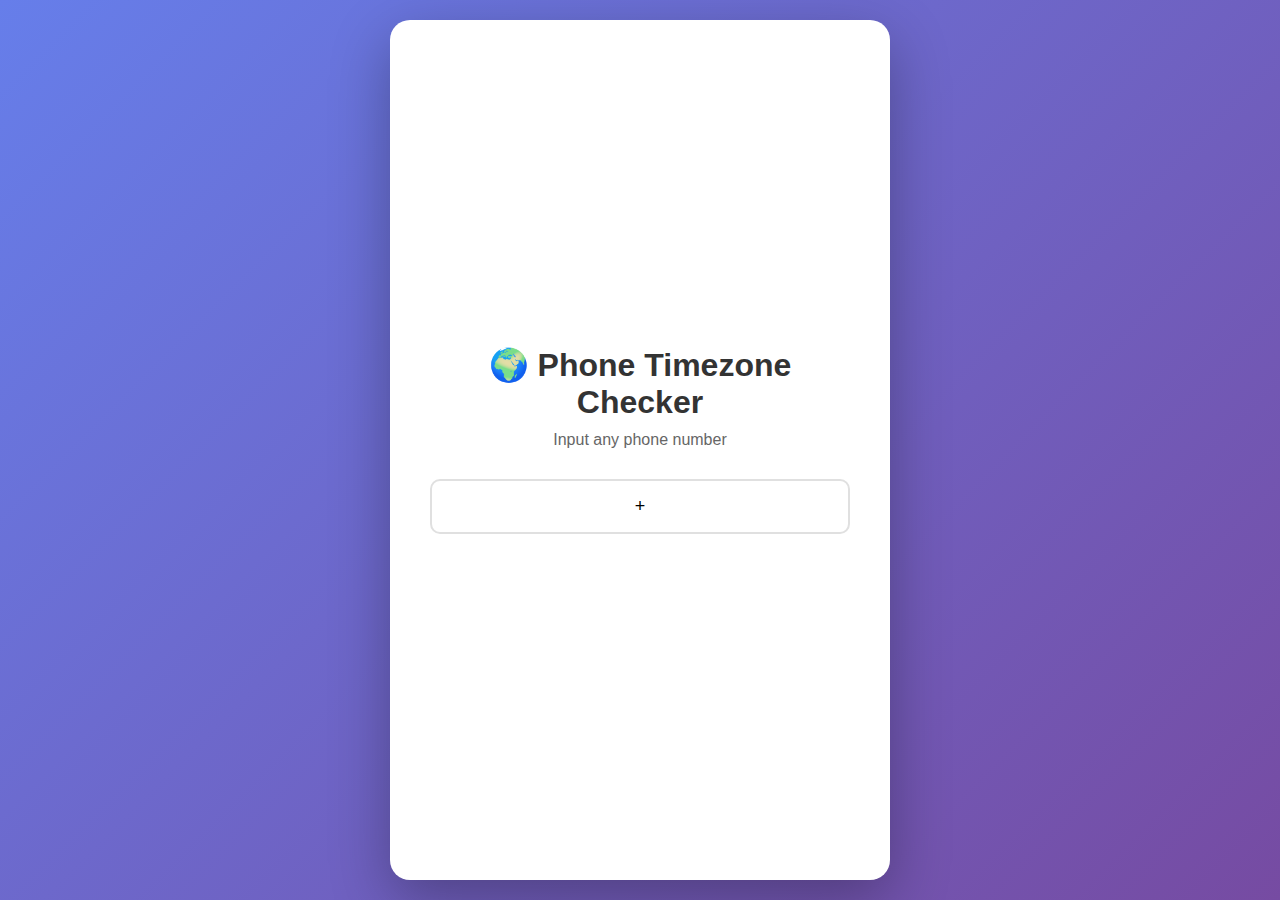
<file: index.html>
<!DOCTYPE html>
<html lang="en">
<head>
    <meta charset="UTF-8">
    <meta name="viewport" content="width=device-width, initial-scale=1.0">
    
    <!-- Primary Meta Tags -->
    <title>Phone Timezone Checker - Find Time by Phone Number | Free Tool</title>
    <meta name="title" content="Phone Timezone Checker - Find Time by Phone Number | Free Tool">
    <meta name="description" content="Free online tool to check timezone and current time for any phone number worldwide. Supports 240+ countries including USA area codes. Instant results, no signup required.">
    <meta name="keywords" content="phone timezone checker, time by phone number, country by phone number, area code timezone, international calling time, phone country lookup">
    <meta name="author" content="allegorod">
    <meta name="robots" content="index, follow">
    
    <!-- Canonical URL -->
    <link rel="canonical" href="https://allegorod.github.io/what-time/">
    
    <!-- Open Graph / Facebook -->
    <meta property="og:type" content="website">
    <meta property="og:url" content="https://allegorod.github.io/what-time/">
    <meta property="og:title" content="Phone Timezone Checker - Find Time by Phone Number">
    <meta property="og:description" content="Free online tool to check timezone and current time for any phone number worldwide. Supports 240+ countries.">
    <meta property="og:image" content="https://allegorod.github.io/what-time/preview.png">
    
    <!-- Twitter -->
    <meta property="twitter:card" content="summary_large_image">
    <meta property="twitter:url" content="https://allegorod.github.io/what-time/">
    <meta property="twitter:title" content="Phone Timezone Checker - Find Time by Phone Number">
    <meta property="twitter:description" content="Free online tool to check timezone and current time for any phone number worldwide. Supports 240+ countries.">
    <meta property="twitter:image" content="https://allegorod.github.io/what-time/preview.png">
    
    <!-- Favicon -->
    <link rel="icon" type="image/png" href="data:image/svg+xml,<svg xmlns='http://www.w3.org/2000/svg' viewBox='0 0 100 100'><text y='.9em' font-size='90'>🌍</text></svg>">
    
    <!-- Theme Color -->
    <meta name="theme-color" content="#667eea">
    
    <!-- Structured Data / Schema.org -->
    <script type="application/ld+json">
    {
      "@context": "https://schema.org",
      "@type": "WebApplication",
      "name": "Phone Timezone Checker",
      "description": "Free online tool to check timezone and current time for any phone number worldwide",
      "url": "https://allegorod.github.io/what-time/",
      "applicationCategory": "UtilityApplication",
      "operatingSystem": "Any",
      "offers": {
        "@type": "Offer",
        "price": "0",
        "priceCurrency": "USD"
      },
      "author": {
        "@type": "Person",
        "name": "allegorod"
      }
    }
    </script>
    
    <link rel="stylesheet" href="style.css">
</head>
<body>
    <div class="container">
        <h1>🌍 Phone Timezone Checker</h1>
        <p class="subtitle">Input any phone number</p>
        
        <input type="text" id="phoneInput" placeholder="+1234567890" autocomplete="off">
        
        <div id="results"></div>
        
        <div id="error" class="error hidden"></div>
    </div>

    <script src="phone-data.js"></script>
    <script src="script.js"></script>
</body>
</html>
</file>
<file: style.css>
* {
    margin: 0;
    padding: 0;
    box-sizing: border-box;
}

body {
    font-family: -apple-system, BlinkMacSystemFont, 'Segoe UI', Roboto, Oxygen, Ubuntu, Cantarell, sans-serif;
    background: linear-gradient(135deg, #667eea 0%, #764ba2 100%);
    min-height: 100vh;
    display: flex;
    flex-direction: column;
    padding: 0;
}

.container {
    background: white;
    border-radius: 20px;
    padding: 40px;
    max-width: 500px;
    width: 100%;
    box-shadow: 0 20px 60px rgba(0,0,0,0.3);
    margin: 20px auto;
    min-height: calc(100vh - 40px);  /* ← ДОБАВЬ ЭТО - занимает весь экран минус отступы */
    display: flex;
    flex-direction: column;
    justify-content: center;
}

h1 {
    color: #333;
    text-align: center;
    margin-bottom: 10px;
    font-size: 32px;
}

.subtitle {
    text-align: center;
    color: #666;
    margin-bottom: 30px;
    font-size: 16px;
}

#phoneInput {
    width: 100%;
    padding: 15px 20px;
    font-size: 18px;
    border: 2px solid #e0e0e0;
    border-radius: 10px;
    transition: all 0.3s;
    text-align: center;
}

#phoneInput:focus {
    outline: none;
    border-color: #667eea;
    box-shadow: 0 0 0 3px rgba(102, 126, 234, 0.1);
}

.result {
    margin-top: 30px;
    padding: 25px;
    background: #f8f9fa;
    border-radius: 15px;
    display: flex;
    align-items: center;
    gap: 20px;
}

.result.hidden {
    display: none;
}

.flag {
    font-size: 60px;
    line-height: 1;
}

.info {
    flex: 1;
}

.country {
    font-size: 22px;
    font-weight: 600;
    color: #333;
    margin-bottom: 8px;
}

.time {
    font-size: 32px;
    font-weight: 700;
    color: #667eea;
    margin-bottom: 5px;
}

.timezone {
    font-size: 14px;
    color: #666;
}

.error {
    margin-top: 20px;
    padding: 15px;
    background: #fee;
    border: 1px solid #fcc;
    border-radius: 10px;
    color: #c33;
    text-align: center;
}

.error.hidden {
    display: none;
}

#results {
    margin-top: 20px;
}

#results .result {
    padding: 20px;
    background: #f8f9fa;
    border-radius: 15px;
    display: flex;
    align-items: center;
    gap: 20px;
    margin-bottom: 15px;
}

#results .result:last-child {
    margin-bottom: 0;
}

/* SEO Footer */
.seo-footer {
    width: 100%;                    /* ← ДОБАВИЛ */
    background: #f8f9fa;            /* ← ДОБАВИЛ */
    padding: 40px 20px;             /* ← ИЗМЕНИЛ */
    text-align: center;
    color: #555;                    /* ← ИЗМЕНИЛ */
    font-size: 14px;
    line-height: 1.8;               /* ← ИЗМЕНИЛ */
    border-top: 1px solid rgba(0,0,0,0.05);  /* ← ДОБАВИЛ */
    margin: 0;                      /* ← ДОБАВИЛ */
}

.seo-footer h2 {
    font-size: 22px;                /* ← ИЗМЕНИЛ */
    margin-bottom: 20px;            /* ← ИЗМЕНИЛ */
    color: #333;
    font-weight: 600;               /* ← ДОБАВИЛ */
}

.seo-footer p {
    margin: 0 auto 15px;            /* ← ИЗМЕНИЛ */
    max-width: 800px;               /* ← ДОБАВИЛ */
}

.seo-footer .footer-links {
    margin-top: 30px;               /* ← ИЗМЕНИЛ */
    padding-top: 20px;              /* ← ДОБАВИЛ */
    border-top: 1px solid rgba(0,0,0,0.05);  /* ← ДОБАВИЛ */
    font-size: 13px;                /* ← ДОБАВИЛ */
    color: #777;                    /* ← ДОБАВИЛ */
}

.seo-footer a {
    color: #667eea;
    text-decoration: none;
    transition: all 0.3s ease;      /* ← ИЗМЕНИЛ */
    font-weight: 500;               /* ← ДОБАВИЛ */
}

.seo-footer a:hover {
    color: #764ba2;
    text-decoration: underline;
}

@media (max-width: 480px) {
    .container {
        padding: 25px;
        margin: 10px;               /* ← ДОБАВИЛ */
    }

    h1 {
        font-size: 24px;
    }

    .result {
        flex-direction: column;
        text-align: center;
    }
}
</file>
